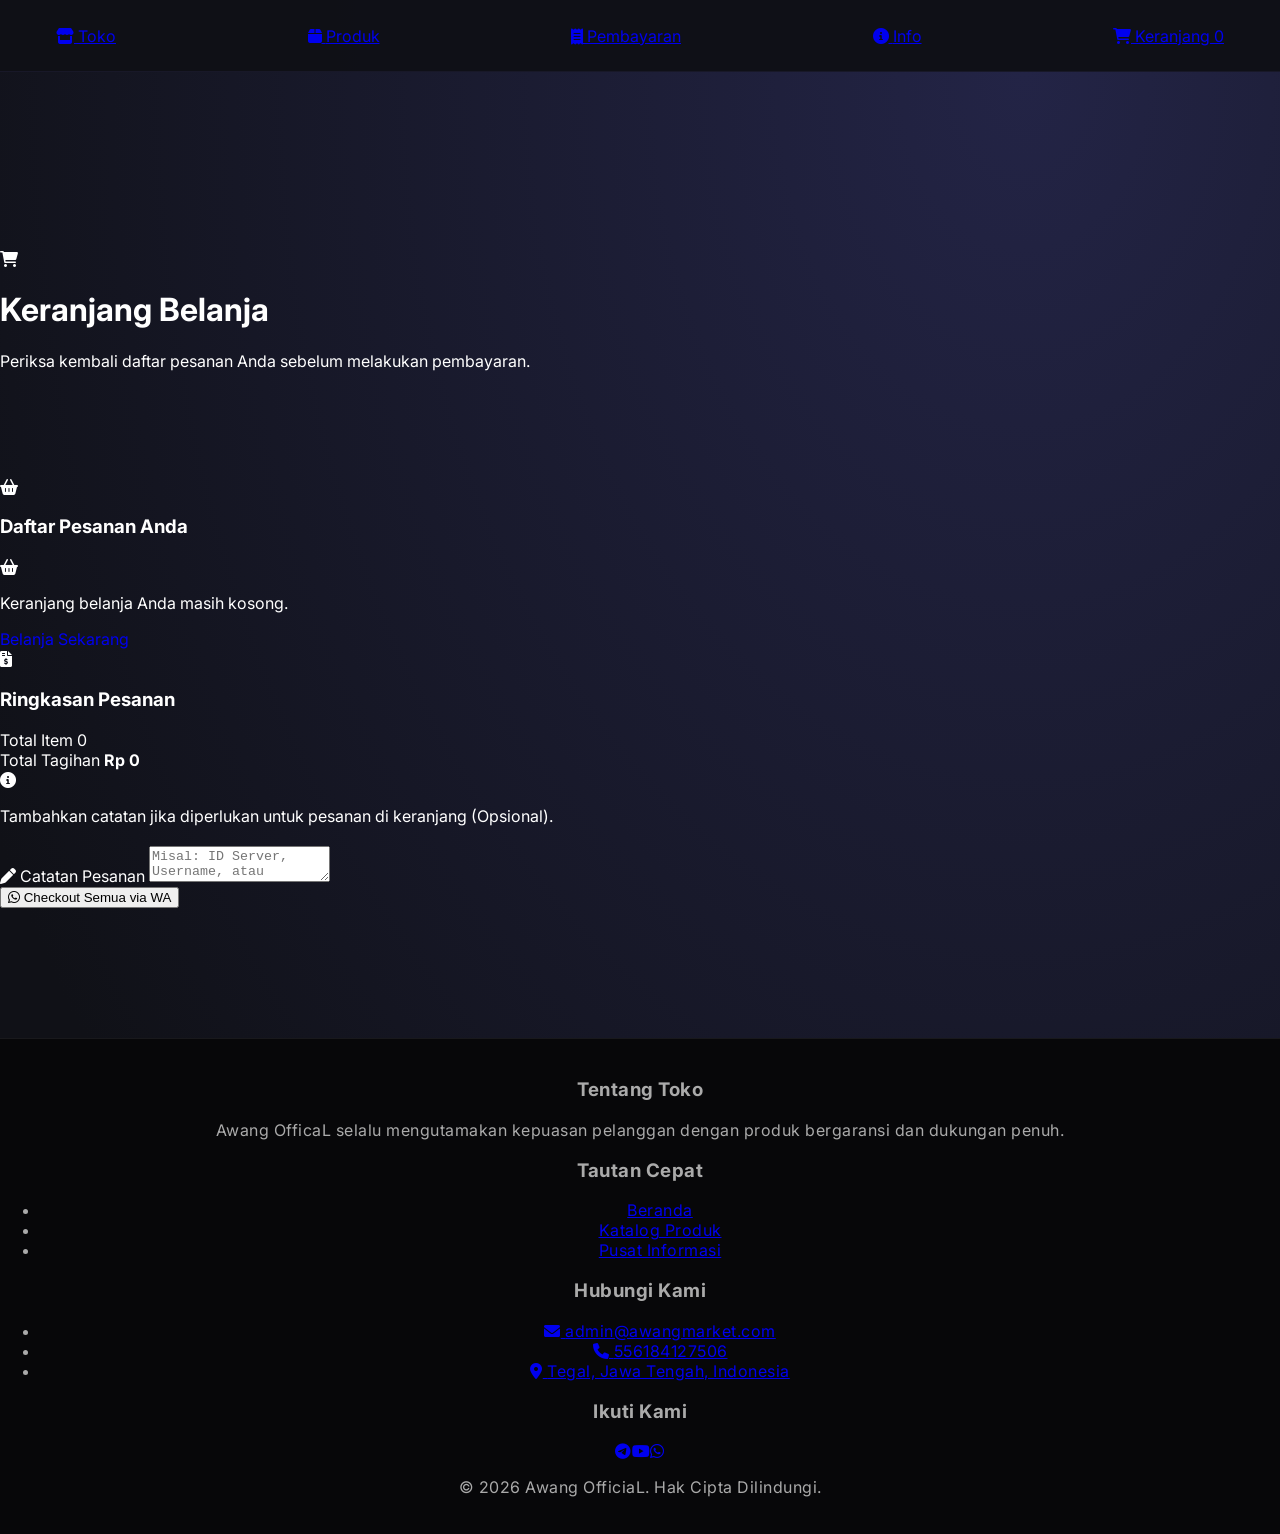
<file: cart.html>
<!DOCTYPE html>
<html lang="id">
<head>
    <meta charset="UTF-8">
    <meta name="viewport" content="width=device-width, initial-scale=1.0">
    <title id="page-title">Awang OfficiaL - Keranjang Belanja</title>
    <link rel="stylesheet" href="style.css">
    <link rel="stylesheet" href="https://cdnjs.cloudflare.com/ajax/libs/font-awesome/6.0.0/css/all.min.css">
</head>
<body>

    <div id="page-loader" class="page-loader">
        <div class="loader-content">
            <div class="spinner"></div>
            <h2>Awang OfficiaL</h2>
            <p>Membuka keranjang...</p>
        </div>
    </div>
    <script>if(sessionStorage.getItem('awangMarketLoaded')){document.getElementById('page-loader').style.display='none';}</script>

    <div class="dedicated-page-header">
        <div class="dedicated-header-content">
            <i class="fas fa-shopping-cart header-icon"></i>
            <h1>Keranjang Belanja</h1>
            <p>Periksa kembali daftar pesanan Anda sebelum melakukan pembayaran.</p>
        </div>
    </div>

    <main class="page-transition">
        <div class="view-section active">
            <section class="cart-page-section">
                
                <div class="cart-page-container">
                    
                    <div class="cart-items-section luxury-card">
                        <div class="card-title-luxe">
                            <i class="fas fa-shopping-basket"></i>
                            <h3>Daftar Pesanan Anda</h3>
                        </div>
                        <div id="cart-page-items-container" class="cart-items-list">
                        </div>
                    </div>

                    <div class="cart-summary-section luxury-card">
                        <div class="card-title-luxe">
                            <i class="fas fa-file-invoice-dollar"></i>
                            <h3>Ringkasan Pesanan</h3>
                        </div>
                        
                        <div class="summary-details">
                            <div class="summary-row">
                                <span>Total Item</span>
                                <span id="cart-page-total-items" class="fw-bold">0</span>
                            </div>
                            <div class="summary-row total-row">
                                <span>Total Tagihan</span>
                                <strong id="cart-page-grand-total" class="text-primary-luxe">Rp 0</strong>
                            </div>
                        </div>

                        <div class="nota-form cart-checkout-form">
                            <div class="info-alert-luxe highlight-luxe" style="margin-bottom: 20px;">
                                <i class="fas fa-info-circle"></i>
                                <p>Tambahkan catatan jika diperlukan untuk pesanan di keranjang (Opsional).</p>
                            </div>
                            
                            <div class="input-group-luxe">
                                <label for="cart-order-notes"><i class="fas fa-pen"></i> Catatan Pesanan</label>
                                <textarea id="cart-order-notes" placeholder="Misal: ID Server, Username, atau instruksi khusus..."></textarea>
                            </div>
                        </div>

                        <button id="btn-page-checkout-cart" class="action-btn checkout-btn-luxe">
                            <i class="fab fa-whatsapp"></i> Checkout Semua via WA
                        </button>
                    </div>
                </div>
            </section>
        </div>
    </main>

    <footer>
        <div class="footer-container">
            <div class="footer-col">
                <h3>Tentang Toko</h3>
                <p id="footer-about"></p>
            </div>
            <div class="footer-col">
                <h3>Tautan Cepat</h3>
                <ul id="footer-quick-links"></ul>
            </div>
            <div class="footer-col">
                <h3>Hubungi Kami</h3>
                <ul class="contact-info">
                    <li><a id="link-email" href=""><i class="fas fa-envelope"></i> <span id="footer-email"></span></a></li>
                    <li><a id="link-phone" href=""><i class="fas fa-phone"></i> <span id="footer-phone"></span></a></li>
                    <li><a id="link-address" href="" target="_blank"><i class="fas fa-map-marker-alt"></i> <span id="footer-address"></span></a></li>
                </ul>
            </div>
            <div class="footer-col">
                <h3>Ikuti Kami</h3>
                <div id="social-links" class="social-links"></div>
            </div>
        </div>
        <div class="footer-bottom">
            <p id="footer-copyright"></p>
        </div>
    </footer>

    <nav class="bottom-nav">
        <a href="/" class="nav-item">
            <i class="fas fa-store"></i>
            <span>Toko</span>
        </a>
        <a href="/prod" class="nav-item">
            <i class="fas fa-box"></i>
            <span>Produk</span>
        </a>
        <a href="/pay" class="nav-item">
            <i class="fas fa-receipt"></i>
            <span>Pembayaran</span>
        </a>
        <a href="/prof" class="nav-item">
            <i class="fas fa-info-circle"></i>
            <span>Info</span>
        </a>
        <a href="/cart" class="nav-item cart-nav-btn active">
            <i class="fas fa-shopping-cart"></i>
            <span>Keranjang</span>
            <span id="cart-badge" class="cart-badge-nav">0</span>
        </a>
    </nav>

    <script src="config.js"></script>
    <script src="main.js"></script>
</body>
</html>
</file>
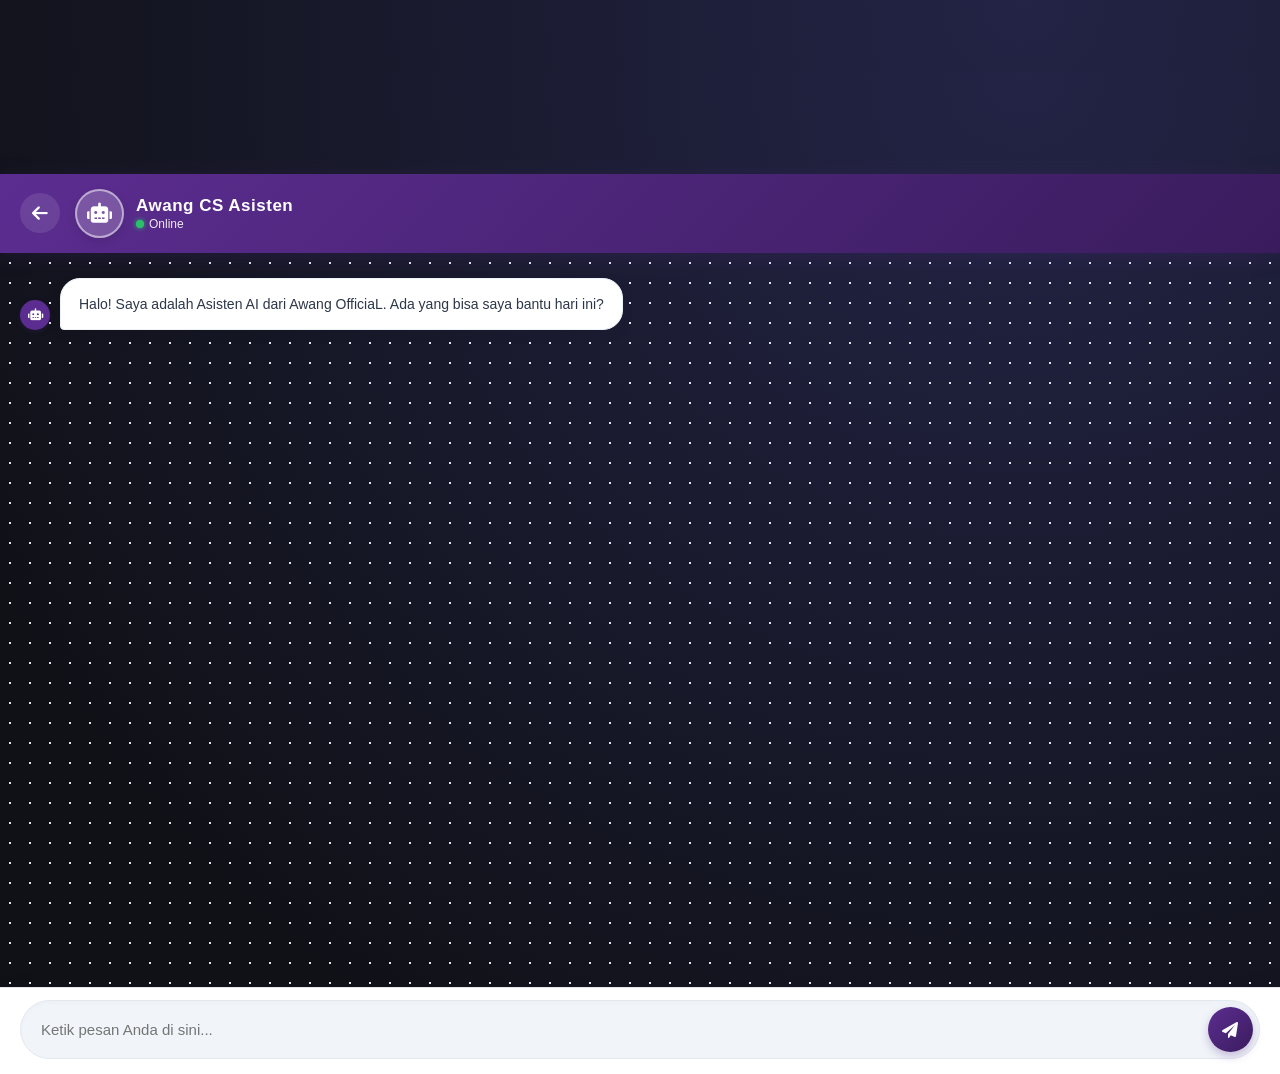
<file: chat.html>
<!DOCTYPE html>
<html lang="id">
<head>
    <meta charset="UTF-8">
    <meta name="viewport" content="width=device-width, initial-scale=1.0, maximum-scale=1.0, user-scalable=no">
    <title id="page-title">Awang OfficiaL - Customer Service AI</title>
    <link rel="stylesheet" href="style.css">
    <link rel="stylesheet" href="https://cdnjs.cloudflare.com/ajax/libs/font-awesome/6.0.0/css/all.min.css">
</head>
<body class="chat-app-body" style="margin: 0; padding: 0; background-color: #f8f9fa; overflow: hidden; font-family: 'Segoe UI', Roboto, Helvetica, Arial, sans-serif;">

    <div id="page-loader" class="page-loader">
        <div class="loader-content">
            <div class="spinner"></div>
            <h2>Awang OfficiaL</h2>
            <p>Menghubungkan ke AI CS...</p>
        </div>
    </div>
    <script>if(sessionStorage.getItem('awangMarketLoaded')){document.getElementById('page-loader').style.display='none';}</script>

    <main class="chat-fullscreen-container" style="height: 100dvh; display: flex; flex-direction: column;">
        
        <div class="chat-app-header" style="background: linear-gradient(135deg, #5c2d91 0%, #3a1c5d 100%); color: #fff; padding: 15px 20px; display: flex; align-items: center; gap: 15px; box-shadow: 0 4px 20px rgba(92, 45, 145, 0.2); z-index: 10; padding-top: max(15px, env(safe-area-inset-top));">
            <button class="chat-back-btn" onclick="window.location.href='/'" style="background: rgba(255,255,255,0.1); border: none; color: #fff; width: 40px; height: 40px; border-radius: 50%; font-size: 18px; cursor: pointer; display: flex; justify-content: center; align-items: center; transition: background 0.3s;">
                <i class="fas fa-arrow-left"></i>
            </button>
            <div class="chat-header-title" style="display: flex; align-items: center; gap: 12px; flex-grow: 1;">
                <div style="width: 45px; height: 45px; background: rgba(255,255,255,0.2); border: 2px solid rgba(255,255,255,0.5); border-radius: 50%; display: flex; justify-content: center; align-items: center; font-size: 20px; box-shadow: 0 4px 10px rgba(0,0,0,0.1);">
                    <i class="fas fa-robot"></i>
                </div>
                <div class="title-text">
                    <h3 style="font-size: 17px; font-weight: 800; margin: 0; line-height: 1.2; letter-spacing: 0.5px;">Awang CS Asisten</h3>
                    <p style="font-size: 12px; margin: 0; opacity: 0.9; display: flex; align-items: center; gap: 5px;">
                        <span style="display: inline-block; width: 8px; height: 8px; background: #25d366; border-radius: 50%; box-shadow: 0 0 5px #25d366;"></span> Online
                    </p>
                </div>
            </div>
        </div>
        
        <div id="chat-messages" class="chat-messages-area" style="flex: 1; overflow-y: auto; padding: 25px 20px; display: flex; flex-direction: column; gap: 18px; scroll-behavior: smooth; background-image: radial-gradient(#e2e8f0 1px, transparent 1px); background-size: 20px 20px;">
            <div class="chat-msg chat-msg-ai" style="align-self: flex-start; max-width: 85%; animation: fadeIn 0.3s ease-out;">
                <div style="display: flex; gap: 10px; align-items: flex-end;">
                    <div style="width: 30px; height: 30px; background: #5c2d91; color: white; border-radius: 50%; display: flex; justify-content: center; align-items: center; font-size: 12px; flex-shrink: 0; box-shadow: 0 2px 5px rgba(92,45,145,0.2);">
                        <i class="fas fa-robot"></i>
                    </div>
                    <div class="msg-bubble" style="background: #ffffff; color: #2d3748; padding: 14px 18px; border-radius: 20px; border-bottom-left-radius: 4px; box-shadow: 0 4px 15px rgba(0,0,0,0.05); font-size: 14px; line-height: 1.6; border: 1px solid #edf2f7;">
                        Halo! Saya adalah Asisten AI dari Awang OfficiaL. Ada yang bisa saya bantu hari ini?
                    </div>
                </div>
            </div>
        </div>

        <div class="chat-input-wrapper" style="background: #ffffff; padding: 12px 20px; padding-bottom: max(15px, env(safe-area-inset-bottom)); border-top: 1px solid #e2e8f0; z-index: 10; box-shadow: 0 -4px 20px rgba(0,0,0,0.02);">
            <form id="chat-form" class="chat-input-form" style="display: flex; gap: 12px; align-items: center; background: #f1f5f9; border: 1px solid #e2e8f0; border-radius: 30px; padding: 6px 6px 6px 20px; transition: all 0.3s ease; box-shadow: inset 0 2px 4px rgba(0,0,0,0.02);">
                <input type="text" id="chat-input" placeholder="Ketik pesan Anda di sini..." autocomplete="off" required style="flex: 1; border: none; background: transparent; outline: none; font-size: 15px; padding: 10px 0; color: #2d3748;">
                <button type="submit" title="Kirim Pesan" style="background: linear-gradient(135deg, #5c2d91 0%, #3a1c5d 100%); color: #fff; border: none; width: 45px; height: 45px; border-radius: 50%; display: flex; justify-content: center; align-items: center; font-size: 16px; cursor: pointer; flex-shrink: 0; box-shadow: 0 4px 10px rgba(92, 45, 145, 0.3); transition: transform 0.2s;">
                    <i class="fas fa-paper-plane" style="margin-left: -2px; margin-top: 2px;"></i>
                </button>
            </form>
        </div>

    </main>

    <script src="config.js"></script>
    <script src="main.js"></script>
</body>
</html>
</file>
<file: style.css>
/* =================================================== */
/* 1. FONT IMPORT & ROOT VARIABLES                     */
/* =================================================== */
@import url('https://fonts.googleapis.com/css2?family=Inter:wght@400;500;600;700;900&display=swap');

:root {
    --gradient-main: linear-gradient(90deg, #a993fe 0%, #7e61e7 100%);
    --gradient-bluegreen: linear-gradient(90deg, #a5f8fa 0%, #43e7ad 100%);
    --gradient-purpleblue: linear-gradient(90deg, #7e61e7 0%, #43e7ad 100%);
    --gradient-btn: linear-gradient(90deg, #7e61e7 0%, #a993fe 100%);
    --gradient-btn-glow: linear-gradient(135deg, #6155D4 0%, #C33764 100%);
    --bg-dark: #101117;
    --bg-section: #171922;
    --border-card: #232336;
    --color-primary: #a993fe;
    --color-secondary: #43e7ad;
    --text-main: #fff;
    --text-light: #d1d5db;
    --text-muted: #9ca3af;
    --shadow-card: 0 4px 32px 0 rgba(34, 40, 84, 0.16);
    --shadow-btn: 0 4px 16px 0 rgba(88, 80, 236, 0.15);
}

/* =================================================== */
/* 2. GLOBAL & UTILITY STYLES                          */
/* =================================================== */
html, body {
    font-family: 'Inter', Arial, Helvetica, sans-serif;
    color: var(--text-main);
    background: radial-gradient(ellipse at 80% 0%, #232446 0%, var(--bg-dark) 80%);
    min-height: 100vh;
    margin: 0;
    padding: 0;
    padding-top: 72px;
    scroll-behavior: smooth;
    overflow-x: hidden;
}

body::-webkit-scrollbar {
    width: 9px;
    background: #191a21;
}

body::-webkit-scrollbar-thumb {
    background: #22223b;
    border-radius: 5px;
}

.container {
    width: 92%;
    max-width: 1380px;
    margin: 0 auto;
    position: relative;
}

section {
    width: 100%;
    padding: 90px 0 60px 0;
}

.section-title {
    font-size: 2.8rem;
    font-weight: 700;
    margin-bottom: 50px;
    text-align: center;
    background: var(--gradient-main);
    -webkit-background-clip: text;
    background-clip: text;
    color: transparent;
}

.section-subtitle {
    text-align: center;
    color: var(--text-light);
    max-width: 450px;
    margin: -40px auto 3.5rem auto;
    line-height: 1.6;
}

/* =================================================== */
/* 3. NAVIGATION (NAVBAR)                              */
/* =================================================== */
nav {
    width: 100%;
    box-sizing: border-box;
    position: fixed;
    top: 0;
    left: 0;
    z-index: 1000;
    background: rgba(16, 17, 23, 0.98);
    display: flex;
    align-items: center;
    justify-content: space-between;
    padding: 0 56px;
    height: 72px;
    border-bottom: 1px solid #181828;
}

nav .logo {
    font-size: 2.1rem;
    font-weight: 900;
    background: var(--gradient-main);
    -webkit-background-clip: text;
    -webkit-text-fill-color: transparent;
    background-clip: text;
}

nav .nav-links {
    display: flex;
    list-style: none;
    gap: 36px;
    margin: 0;
    padding: 0;
}

nav .nav-links li a {
    color: var(--text-main);
    text-decoration: none;
    font-weight: 500;
    font-size: 1.15rem;
    position: relative;
    transition: color 0.3s;
    padding: 5px 0;
    white-space: nowrap;
}

nav .nav-links li a:hover {
    color: var(--color-primary);
}

nav .nav-links li a.active {
    color: #62a1ff;
}

nav .nav-links li a.active::after,
nav .nav-links li a:hover::after {
    content: '';
    display: block;
    position: absolute;
    bottom: -10px;
    left: 50%;
    transform: translateX(-50%);
    width: 25px;
    height: 3px;
    border-radius: 2px;
    background: #62a1ff;
}

/* =================================================== */
/* 4. HERO SECTION                                     */
/* =================================================== */
#home.hero {
    display: flex;
    align-items: center;
    justify-content: space-between;
    gap: 56px;
    min-height: calc(100vh - 72px);
    padding-top: 20px;
    padding-bottom: 32px;
}

.hero-text {
    flex: 1.5;
}

.hero-text h1 {
    font-weight: 900;
    line-height: 1.12;
    margin: 0;
}

.hero-text h1.line-1,
.hero-text h1.line-2 {
    font-size: 4.7rem;
}

.hero-text h1.line-2 {
    margin-bottom: 10px;
}

/* PERUBAHAN CSS: Menghapus animasi ketik dari nama */
.hero-text h1.line-2 .gradient {
    background: var(--gradient-purpleblue);
    -webkit-background-clip: text;
    background-clip: text;
    color: transparent; /* Mengganti -webkit-text-fill-color */
}

.hero-text h2 {
    font-size: 1.6rem;
    margin: 12px 0 18px 0;
    font-weight: 400;
    color: var(--text-light);
    min-height: 5rem; /* Memberi ruang vertikal agar layout stabil */
}

.hero-text p {
    color: var(--text-muted);
    font-size: 1.18rem;
    margin-bottom: 40px;
    line-height: 1.7;
    max-width: 650px;
}

.hero-btns {
    display: flex;
    gap: 20px;
    margin-bottom: 30px;
}

.hero-btns .btn-primary, .hero-btns .btn-secondary {
    font-size: 1.2rem;
    border-radius: 26px;
    padding: 12px 36px;
    cursor: pointer;
    outline: none;
    display: inline-flex;
    align-items: center;
    gap: 11px;
    text-decoration: none;
    transition: all 0.22s;
    justify-content: center;
}

.hero-btns .btn-primary {
    background: var(--gradient-btn);
    color: #fff;
    font-weight: 700;
    border: none;
    box-shadow: var(--shadow-btn);
}

.hero-btns .btn-primary:hover {
    opacity: 0.92;
    transform: translateY(-2px) scale(1.04);
}

.hero-btns .btn-secondary {
    background: transparent;
    color: var(--text-light);
    font-weight: 600;
    border: 2px solid #555;
}

.hero-btns .btn-secondary:hover {
    background-color: rgba(255, 255, 255, 0.05);
    border-color: var(--text-light);
}

.hero-social {
    margin-top: 22px;
}

.hero-social label {
    display: block;
    color: var(--text-light);
    font-size: 1.07rem;
    margin-bottom: 6px;
}

.hero-social .social-icons {
    display: flex;
    flex-wrap: wrap;
    max-width: 175px;
    gap: 21px;
    font-size: 1.35rem;
}

.hero-social .social-icons a {
    color: var(--text-light);
    transition: color 0.22s;
}

.hero-social .social-icons a:hover {
    color: var(--color-primary);
}

.hero-image {
    position: relative;
    flex: 1.3;
    display: flex;
    justify-content: center;
    align-items: center;
}

.rotating-card-bg {
    position: absolute;
    width: 410px;
    height: 410px;
    z-index: 0;
    pointer-events: none;
    animation: rotate-bg 8s linear infinite;
    border-radius: 36px;
    box-shadow: 0 0 0 6px #3840f540, 0 0 54px #a993fe33;
    border: 4px solid;
    border-image: var(--gradient-bluegreen) 1;
    background: transparent;
}

.hero-image .main-card {
    position: relative;
    width: 390px;
    height: 390px;
    border-radius: 32px;
    box-shadow: 0 4px 42px 0 #0005, 0 1.5px 1.5px 0 #2223;
    z-index: 3;
    overflow: hidden;
}

.main-card img {
    width: 100%;
    height: 100%;
    object-fit: cover;
}


/* =================================================== */
/* 5. SEKSI LAINNYA (ABOUT, SKILLS, DLL.)              */
/* =================================================== */

/* --- About Section --- */
#about {
    background: transparent;
}
.about-card {
    background: var(--bg-section);
    border: 1.1px solid #22243a;
    border-radius: 14px;
    max-width: 1100px;
    margin: 0 auto;
    padding: 48px 55px;
    display: flex;
    gap: 38px;
    box-shadow: var(--shadow-card);
    align-items: flex-start;
}
.about-card-left { flex: 2; }
.about-card-right { flex: 1.5; margin-left: 30px; }
.about-card p { font-size: 1.23rem; line-height: 1.85; color: var(--text-light); margin: 0 0 18px 0; }
.about-list { list-style: none; margin: 0; padding: 0; }
.about-list li { font-size: 1.17rem; color: var(--text-main); margin-bottom: 18px; display: flex; align-items: center; gap: 13px; }
.about-list li span[class^="dot-"] { display: inline-block; width: 12px; height: 12px; border-radius: 50%; margin-right: 6px; }
.about-list .dot-blue { background: #74a7f3; }
.about-list .dot-purple { background: #a993fe; }

/* --- Skills Section --- */
.skill-categories-grid { display: grid; grid-template-columns: repeat(2, 1fr); gap: 2rem; }
.skill-category-card { background: var(--bg-section); border: 1px solid #2a2c41; border-radius: 16px; padding: 2rem; position: relative; overflow: hidden; opacity: 0; transform: translateY(50px); transition: opacity 0.6s ease-out, transform 0.6s ease-out; }
.skill-category-card.is-visible { opacity: 1; transform: translateY(0); }
.skill-category-card::before { content: ''; position: absolute; top: 0; left: 0; right: 0; bottom: 0; border-radius: inherit; padding: 1px; background: linear-gradient(135deg, var(--color-primary), #3a3c58); -webkit-mask: linear-gradient(#fff 0 0) content-box, linear-gradient(#fff 0 0); -webkit-mask-composite: xor; mask-composite: exclude; pointer-events: none; }
.skill-category-card h3 { font-size: 1.5rem; font-weight: 600; margin: 0 0 1.5rem 0; color: var(--text-light); text-align: center; }
.skill-pills-grid { display: grid; grid-template-columns: repeat(auto-fit, minmax(130px, 1fr)); gap: 1rem; justify-items: center; }
.skill-pill { background-color: #101117; border: 1px solid #2a2c41; border-radius: 8px; padding: 0.6rem 1rem; display: flex; align-items: center; gap: 0.75rem; transition: background-color 0.2s; width: 100%; box-sizing: border-box; justify-content: center; }
.skill-pill:hover { background-color: #2a2c41; }
.skill-pill i { font-size: 1.25rem; }
.skill-pill span { font-size: 0.95rem; font-weight: 500; color: var(--text-light); }
.skill-pills-grid .skill-pill:only-child { grid-column: 1 / -1; max-width: 200px; }

/* --- Projects Section --- */
.projects-grid { display: grid; grid-template-columns: repeat(3, 1fr); gap: 2rem; }
.project-card { background: var(--bg-section); border: 1.1px solid var(--border-card); border-radius: 16px; display: flex; flex-direction: column; overflow: hidden; transition: transform 0.3s ease, box-shadow 0.3s ease, all 0.5s ease-in-out; }
.project-card:hover { transform: translateY(-8px); box-shadow: 0 10px 20px rgba(0, 0, 0, 0.2); }
.project-img { height: 200px; width: 100%; border-bottom: 1.1px solid var(--border-card); }
.project-img img { width: 100%; height: 100%; object-fit: cover; }
.project-info { padding: 1.5rem; flex: 1; display: flex; flex-direction: column; }
.project-header { display: flex; justify-content: space-between; align-items: flex-start; margin-bottom: 0.75rem; }
.project-header h4 { font-size: 1.3rem; font-weight: 600; color: var(--text-light); margin: 0; }
.project-links { display: flex; gap: 1rem; }
.project-links a { color: var(--text-muted); font-size: 1.2rem; transition: color 0.2s; }
.project-links a:hover { color: var(--color-primary); }
.project-info p { font-size: 1rem; line-height: 1.6; color: var(--text-muted); margin: 0 0 1.5rem 0; flex-grow: 1; }
.project-tags { display: flex; flex-wrap: wrap; gap: 0.5rem; }
.project-tags span { background: #252536; color: #b9b8ea; border-radius: 6px; padding: 5px 12px; font-size: 0.85rem; font-weight: 500; }
.view-all-container { text-align: center; margin-top: 3rem; }
.btn-glow { position: relative; z-index: 1; display: inline-flex; align-items: center; justify-content: center; gap: 0.75rem; padding: 0.9rem 2rem; font-size: 1.1rem; font-weight: 600; color: white; text-decoration: none; border: none; border-radius: 999px; cursor: pointer; background: var(--gradient-btn-glow); transition: all 0.3s ease-out; }
.btn-glow::before { content: ''; position: absolute; top: -2px; left: -2px; right: -2px; bottom: -2px; z-index: -1; background: var(--gradient-btn-glow); filter: blur(12px); opacity: 0.7; border-radius: inherit; transition: opacity 0.3s ease-out; }
.btn-glow:hover { transform: translateY(-3px) scale(1.05); }
.btn-glow:hover::before { opacity: 1; }
.project-card.is-hidden { display: none; }
.view-all-container button.is-hidden { display: none; }

/* --- Contact Section --- */
#contact { min-height: auto; }
.contact-card { background: var(--bg-section); border: 1.1px solid #22243a; border-radius: 14px; max-width: 1100px; margin: 0 auto; padding: 48px 55px; display: flex; gap: 3rem; box-shadow: var(--shadow-card); align-items: flex-start; opacity: 0; transform: translateY(50px); transition: opacity 0.6s ease-out, transform 0.6s ease-out; }
.contact-card.is-visible { opacity: 1; transform: translateY(0); }
.contact-card-left { flex: 1; }
.contact-card-right { flex: 1; }
.contact-card-left h3 { font-size: 1.8rem; font-weight: 600; margin-bottom: 1.5rem; color: var(--text-main); }
.contact-card-left p { font-size: 1.1rem; line-height: 1.7; margin-bottom: 2rem; color: var(--text-light); }
.contact-info-list { list-style: none; padding: 0; margin: 0; display: flex; flex-direction: column; gap: 1rem; }
.contact-info-list li { display: flex; align-items: center; gap: 1rem; font-size: 1rem; }
.contact-info-list i { font-size: 1.5rem; width: 24px; text-align: center; }
.contact-form { display: flex; flex-direction: column; gap: 1.5rem; }
.contact-form input, .contact-form textarea { padding: 16px; border-radius: 8px; border: 1.5px solid #282A3E; background: #1c1e2b; font-size: 1rem; color: var(--text-main); font-family: inherit; resize: none; outline: none; transition: all 0.2s; }
.contact-form input::placeholder, .contact-form textarea::placeholder { color: var(--text-muted); }
.contact-form input:focus, .contact-form textarea:focus { border-color: var(--color-primary); box-shadow: 0 0 0 3px rgba(169, 147, 254, 0.25); }
.contact-form button { background: var(--gradient-btn); color: #fff; font-weight: 600; font-size: 1.1rem; border: none; border-radius: 8px; padding: 16px 0; box-shadow: var(--shadow-btn); cursor: pointer; margin-top: 0.5rem; display: flex; align-items: center; justify-content: center; gap: 0.75rem; transition: all 0.2s; }
.contact-form button:hover { transform: translateY(-3px); box-shadow: 0 6px 20px rgba(88, 80, 236, 0.3); }

/* --- Footer --- */
footer {
    width: 100%;
    text-align: center;
    background: #070709;
    color: #aaa;
    padding: 21px 0;
    font-size: 1rem;
    border-top: 1.5px solid #19191c;
    margin-top: 70px;
    letter-spacing: 0.5px;
}

/* =================================================== */
/* 6. ANIMATION KEYFRAMES                              */
/* =================================================== */
@keyframes rotate-bg {
    from { transform: rotate(0deg); }
    to { transform: rotate(360deg); }
}

/* Keyframes untuk animasi ketik nama TELAH DIHAPUS */

/* =================================================== */
/* 7. RESPONSIVE DESIGN (MEDIA QUERIES)                */
/* =================================================== */

/* Tombol Hamburger & Overlay (Awalnya tersembunyi) */
.hamburger-btn, .close-btn {
    display: none;
    background: none;
    border: none;
    color: var(--text-light);
    font-size: 1.8rem;
    cursor: pointer;
    z-index: 1001;
}

.overlay {
    position: fixed;
    top: 0;
    left: 0;
    width: 100%;
    height: 100%;
    background-color: rgba(0, 0, 0, 0.6);
    z-index: 998;
    opacity: 0;
    pointer-events: none;
    transition: opacity 0.3s ease-in-out;
}
.overlay.active {
    opacity: 1;
    pointer-events: auto;
}


/* TABLET & SMALLER DESKTOP (<= 1024px) */
@media (max-width: 1024px) {
    .projects-grid {
        grid-template-columns: repeat(2, 1fr);
    }
    .about-card {
        flex-direction: column;
        align-items: stretch;
        gap: 30px;
    }
    .about-card-right {
        margin-left: 0;
    }
    .contact-card {
        flex-direction: column;
    }
}


/* TABLET & MOBILE (<= 992px) - Perubahan Navigasi & Layout Utama */
@media (max-width: 992px) {
    .hamburger-btn {
        display: block;
    }
    nav .nav-links {
        position: fixed;
        top: 0;
        right: 0;
        transform: translateX(100%);
        width: 280px;
        height: 100vh;
        background-color: var(--bg-section);
        border-left: 1px solid var(--border-card);
        z-index: 999;
        flex-direction: column;
        justify-content: center;
        align-items: center;
        gap: 2rem;
        transition: transform 0.4s ease-in-out;
    }
    nav .nav-links.active {
        transform: translateX(0);
    }
    nav .nav-links li {
        width: 100%;
        text-align: center;
    }
    nav .nav-links li a {
        font-size: 1.5rem;
        padding: 1rem 0;
        display: block;
        width: 100%;
    }
    nav .nav-links li a:hover {
        background-color: rgba(169, 147, 254, 0.1);
        color: var(--color-primary);
    }
    nav .nav-links li a.active::after,
    nav .nav-links li a:hover::after {
        display: none;
    }
    .close-btn {
        display: block;
        position: absolute;
        top: 20px;
        right: 25px;
    }

    .skill-categories-grid {
        grid-template-columns: 1fr;
    }
    #home.hero {
        flex-direction: column;
        text-align: center;
        gap: 40px;
        min-height: auto;
        padding-top: 40px;
        padding-bottom: 60px;
    }
    .hero-text { order: 2; }
    .hero-image { order: 1; }
    .hero-btns, .hero-social .social-icons {
        justify-content: center;
    }
    .hero-social {
        display: flex;
        flex-direction: column;
        align-items: center;
    }
}


/* MOBILE (<= 768px) - Penyesuaian Final */
@media (max-width: 768px) {
    body {
        padding-top: 60px;
    }
    nav {
        height: 60px;
        padding: 0 24px;
    }
    section {
        padding: 60px 0 40px 0;
    }
    .container {
        width: 90%;
    }
    .section-title {
        font-size: 2.2rem;
    }

    /* Hero Section Mobile */
    .hero-text h1.line-1,
    .hero-text h1.line-2 {
        font-size: 2.4rem;
        line-height: 1.3;
    }
    
    .hero-text h1.line-2 span.gradient {
        white-space: normal; /* Izinkan teks nama turun baris */
        word-break: break-word;
    }
    
    .hero-text h2 {
        font-size: 1.4rem;
    }
    .hero-text p {
        font-size: 1rem;
        padding: 0 10px;
    }
    .hero-btns {
        flex-direction: column;
        align-items: center;
        gap: 1rem;
    }
    .hero-btns .btn-primary,
    .hero-btns .btn-secondary {
        width: 100%;
        max-width: 320px;
    }
    .main-card img {
        object-position: top;
    }
    .rotating-card-bg { width: 320px; height: 320px; }
    .hero-image .main-card { width: 300px; height: 320px; }

    /* Layout Grid Lainnya */
    .projects-grid {
        grid-template-columns: 1fr;
    }
    .contact-card {
        padding: 30px 25px;
    }
}
</file>
